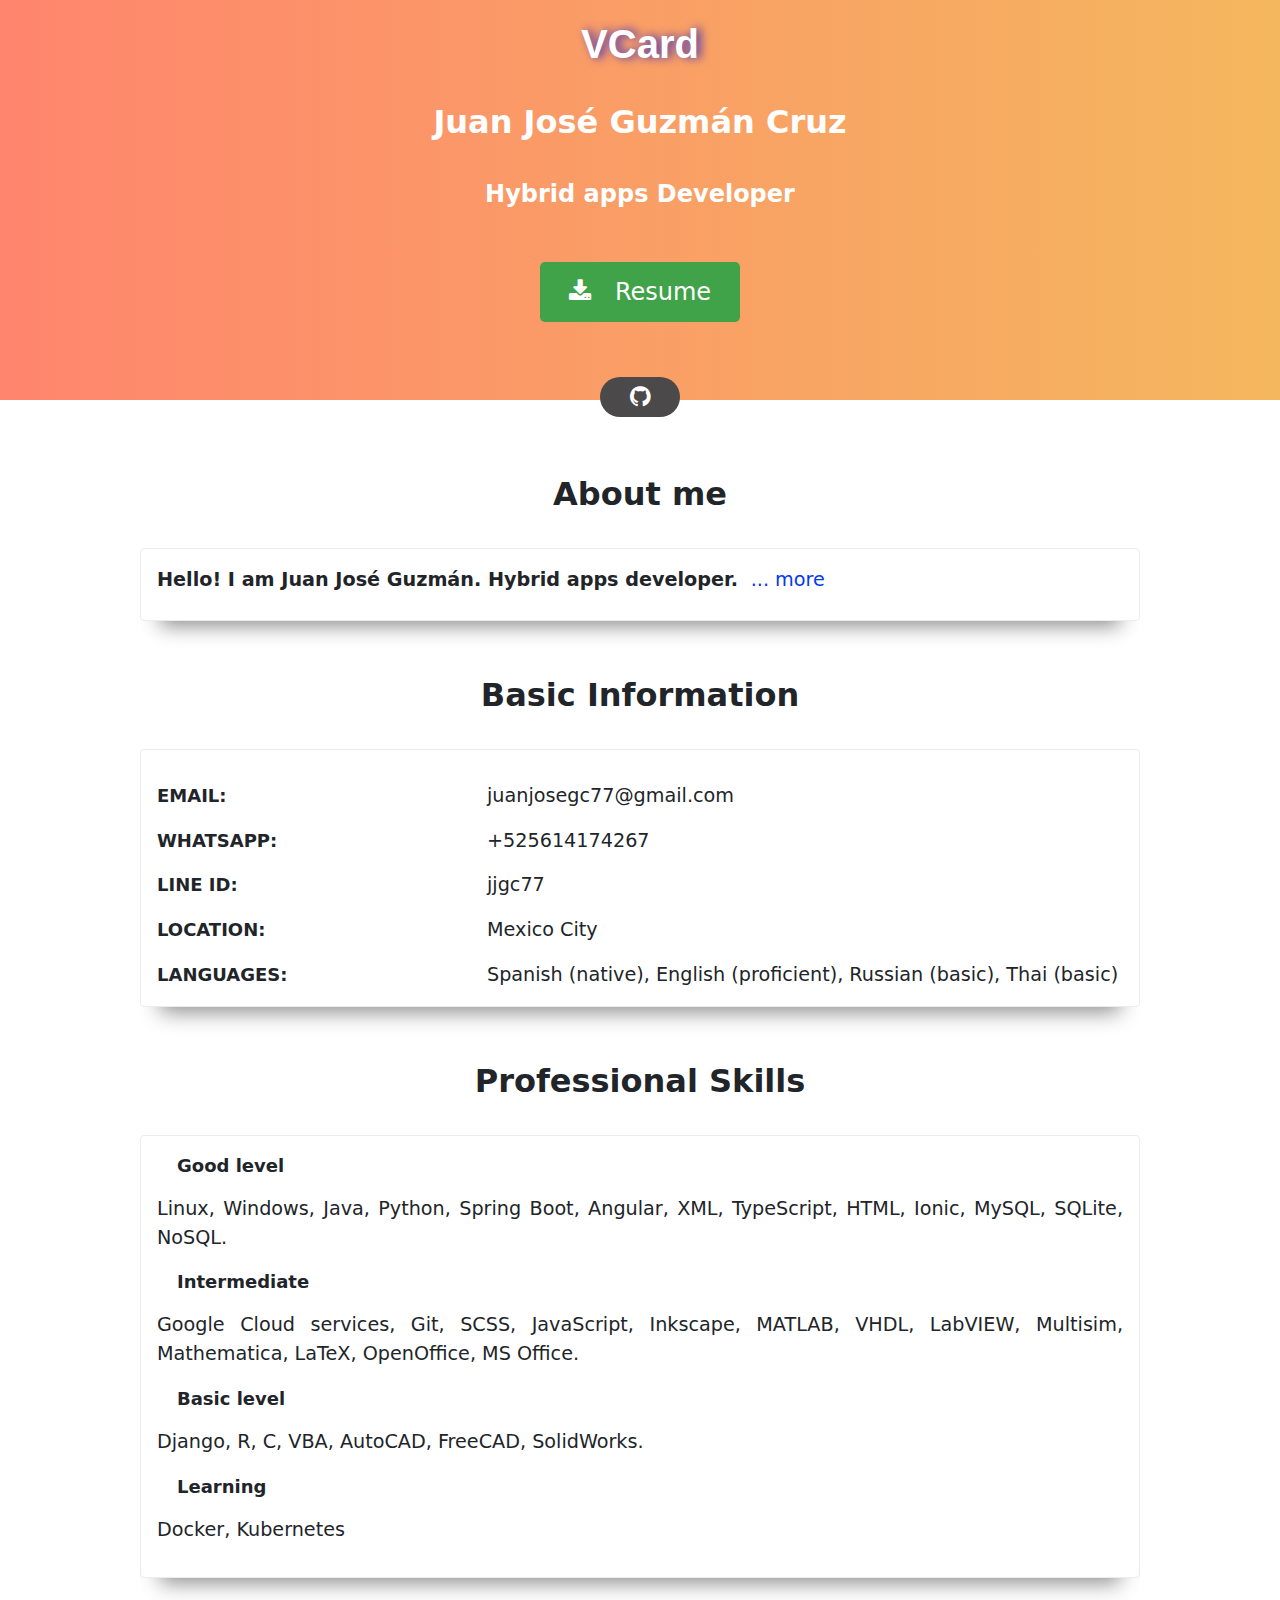
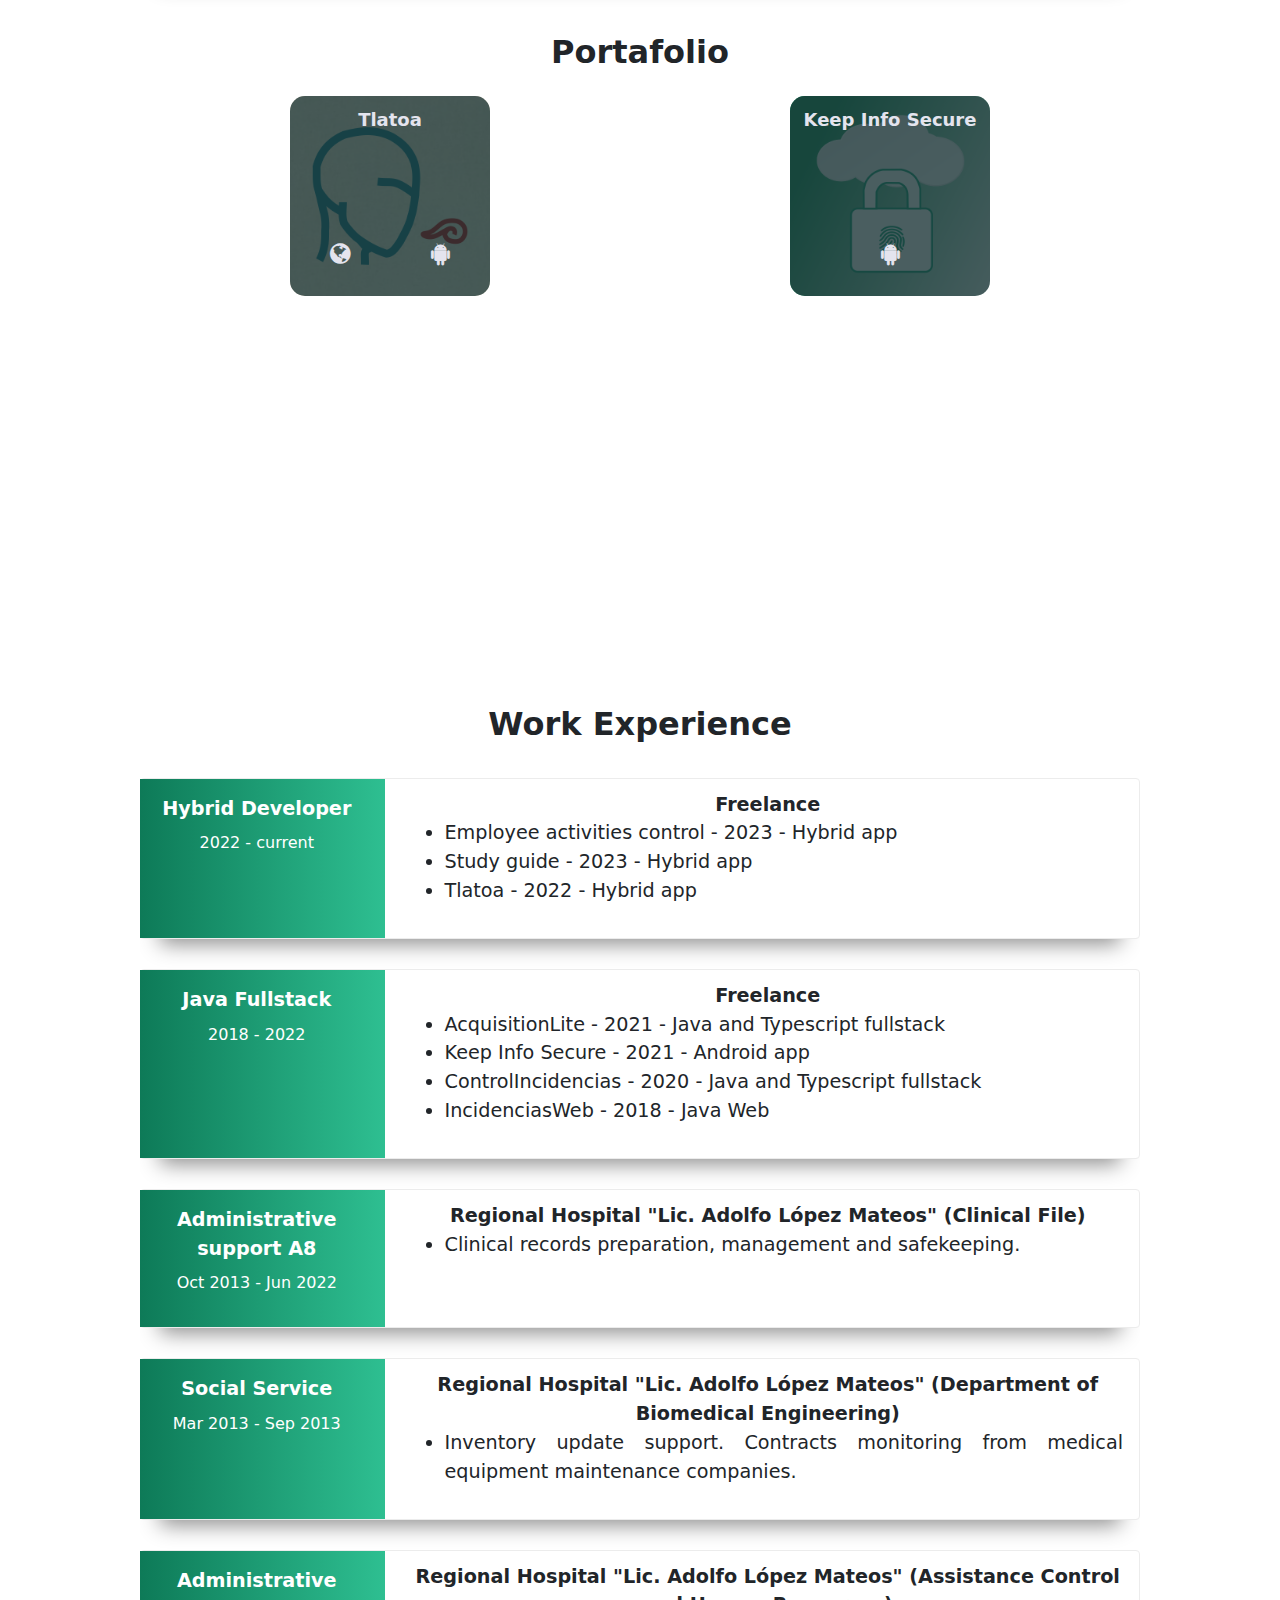
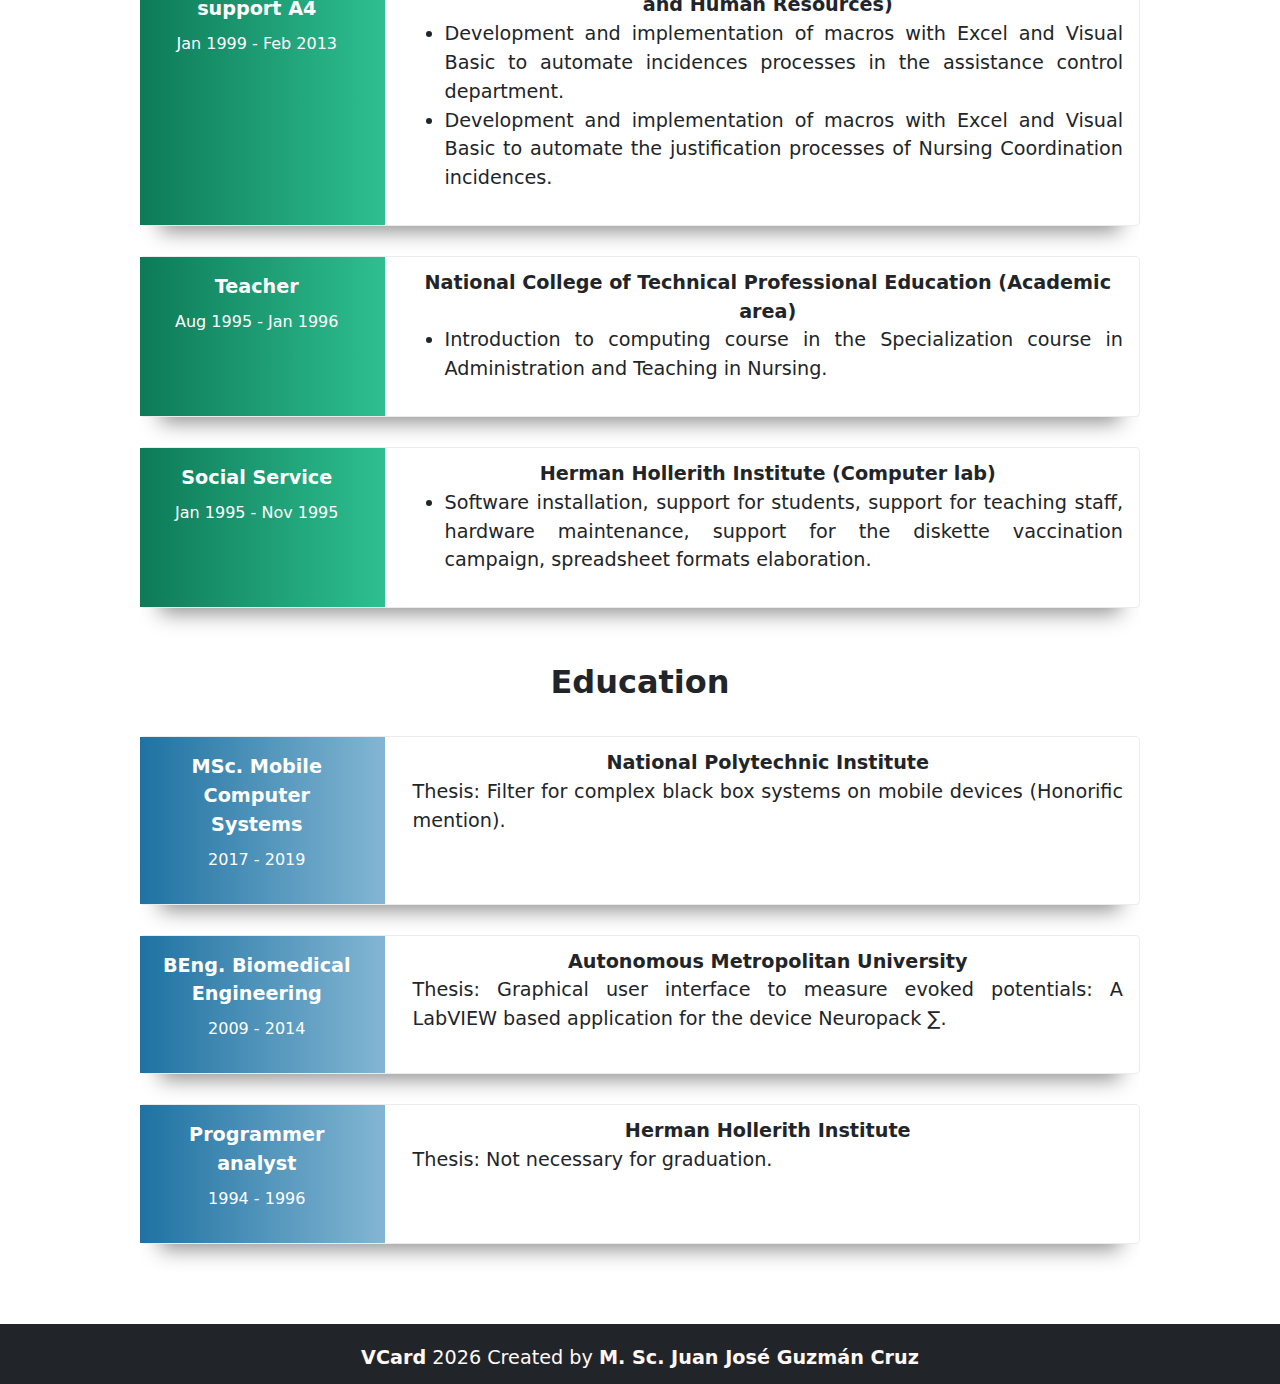
<file: index.html>
<!DOCTYPE html><html lang="en"><head>
  <meta charset="utf-8">
  <title>VCard</title>
  <base href="https://juanjosegc77.github.io/VCard/">
  <meta name="viewport" content="width=device-width, initial-scale=1">
  <link rel="icon" type="image/x-icon" href="favicon.ico">
<style>@charset "UTF-8";:root{--bs-blue:#0d6efd;--bs-indigo:#6610f2;--bs-purple:#6f42c1;--bs-pink:#d63384;--bs-red:#dc3545;--bs-orange:#fd7e14;--bs-yellow:#ffc107;--bs-green:#198754;--bs-teal:#20c997;--bs-cyan:#0dcaf0;--bs-white:#fff;--bs-gray:#6c757d;--bs-gray-dark:#343a40;--bs-gray-100:#f8f9fa;--bs-gray-200:#e9ecef;--bs-gray-300:#dee2e6;--bs-gray-400:#ced4da;--bs-gray-500:#adb5bd;--bs-gray-600:#6c757d;--bs-gray-700:#495057;--bs-gray-800:#343a40;--bs-gray-900:#212529;--bs-primary:#0d6efd;--bs-secondary:#6c757d;--bs-success:#198754;--bs-info:#0dcaf0;--bs-warning:#ffc107;--bs-danger:#dc3545;--bs-light:#f8f9fa;--bs-dark:#212529;--bs-primary-rgb:13,110,253;--bs-secondary-rgb:108,117,125;--bs-success-rgb:25,135,84;--bs-info-rgb:13,202,240;--bs-warning-rgb:255,193,7;--bs-danger-rgb:220,53,69;--bs-light-rgb:248,249,250;--bs-dark-rgb:33,37,41;--bs-white-rgb:255,255,255;--bs-black-rgb:0,0,0;--bs-body-color-rgb:33,37,41;--bs-body-bg-rgb:255,255,255;--bs-font-sans-serif:system-ui,-apple-system,"Segoe UI",Roboto,"Helvetica Neue",Arial,"Noto Sans","Liberation Sans",sans-serif,"Apple Color Emoji","Segoe UI Emoji","Segoe UI Symbol","Noto Color Emoji";--bs-font-monospace:SFMono-Regular,Menlo,Monaco,Consolas,"Liberation Mono","Courier New",monospace;--bs-gradient:linear-gradient(180deg, rgba(255, 255, 255, .15), rgba(255, 255, 255, 0));--bs-body-font-family:var(--bs-font-sans-serif);--bs-body-font-size:1rem;--bs-body-font-weight:400;--bs-body-line-height:1.5;--bs-body-color:#212529;--bs-body-bg:#fff}*,:after,:before{box-sizing:border-box}@media (prefers-reduced-motion:no-preference){:root{scroll-behavior:smooth}}body{margin:0;font-family:var(--bs-body-font-family);font-size:var(--bs-body-font-size);font-weight:var(--bs-body-font-weight);line-height:var(--bs-body-line-height);color:var(--bs-body-color);text-align:var(--bs-body-text-align);background-color:var(--bs-body-bg);-webkit-text-size-adjust:100%;-webkit-tap-highlight-color:transparent}:root{--surface-a:#ffffff;--surface-b:#f8f9fa;--surface-c:#e9ecef;--surface-d:#dee2e6;--surface-e:#ffffff;--surface-f:#ffffff;--text-color:#495057;--text-color-secondary:#6c757d;--primary-color:#2196F3;--primary-color-text:#ffffff;--font-family:-apple-system, BlinkMacSystemFont, Segoe UI, Roboto, Helvetica, Arial, sans-serif, Apple Color Emoji, Segoe UI Emoji, Segoe UI Symbol;--surface-0:#ffffff;--surface-50:#FAFAFA;--surface-100:#F5F5F5;--surface-200:#EEEEEE;--surface-300:#E0E0E0;--surface-400:#BDBDBD;--surface-500:#9E9E9E;--surface-600:#757575;--surface-700:#616161;--surface-800:#424242;--surface-900:#212121;--gray-50:#FAFAFA;--gray-100:#F5F5F5;--gray-200:#EEEEEE;--gray-300:#E0E0E0;--gray-400:#BDBDBD;--gray-500:#9E9E9E;--gray-600:#757575;--gray-700:#616161;--gray-800:#424242;--gray-900:#212121;--content-padding:1rem;--inline-spacing:.5rem;--border-radius:3px;--surface-ground:#f8f9fa;--surface-section:#ffffff;--surface-card:#ffffff;--surface-overlay:#ffffff;--surface-border:#dee2e6;--surface-hover:#e9ecef;--maskbg:rgba(0, 0, 0, .4);--focus-ring:0 0 0 .2rem #a6d5fa}*{box-sizing:border-box}:root{--blue-50:#f4fafe;--blue-100:#cae6fc;--blue-200:#a0d2fa;--blue-300:#75bef8;--blue-400:#4baaf5;--blue-500:#2196f3;--blue-600:#1c80cf;--blue-700:#1769aa;--blue-800:#125386;--blue-900:#0d3c61;--green-50:#f6fbf6;--green-100:#d4ecd5;--green-200:#b2ddb4;--green-300:#90cd93;--green-400:#6ebe71;--green-500:#4caf50;--green-600:#419544;--green-700:#357b38;--green-800:#2a602c;--green-900:#1e4620;--yellow-50:#fffcf5;--yellow-100:#fef0cd;--yellow-200:#fde4a5;--yellow-300:#fdd87d;--yellow-400:#fccc55;--yellow-500:#fbc02d;--yellow-600:#d5a326;--yellow-700:#b08620;--yellow-800:#8a6a19;--yellow-900:#644d12;--cyan-50:#f2fcfd;--cyan-100:#c2eff5;--cyan-200:#91e2ed;--cyan-300:#61d5e4;--cyan-400:#30c9dc;--cyan-500:#00bcd4;--cyan-600:#00a0b4;--cyan-700:#008494;--cyan-800:#006775;--cyan-900:#004b55;--pink-50:#fef4f7;--pink-100:#fac9da;--pink-200:#f69ebc;--pink-300:#f1749e;--pink-400:#ed4981;--pink-500:#e91e63;--pink-600:#c61a54;--pink-700:#a31545;--pink-800:#801136;--pink-900:#5d0c28;--indigo-50:#f5f6fb;--indigo-100:#d1d5ed;--indigo-200:#acb4df;--indigo-300:#8893d1;--indigo-400:#6372c3;--indigo-500:#3f51b5;--indigo-600:#36459a;--indigo-700:#2c397f;--indigo-800:#232d64;--indigo-900:#192048;--teal-50:#f2faf9;--teal-100:#c2e6e2;--teal-200:#91d2cc;--teal-300:#61beb5;--teal-400:#30aa9f;--teal-500:#009688;--teal-600:#008074;--teal-700:#00695f;--teal-800:#00534b;--teal-900:#003c36;--orange-50:#fff8f2;--orange-100:#fde0c2;--orange-200:#fbc791;--orange-300:#f9ae61;--orange-400:#f79530;--orange-500:#f57c00;--orange-600:#d06900;--orange-700:#ac5700;--orange-800:#874400;--orange-900:#623200;--bluegray-50:#f7f9f9;--bluegray-100:#d9e0e3;--bluegray-200:#bbc7cd;--bluegray-300:#9caeb7;--bluegray-400:#7e96a1;--bluegray-500:#607d8b;--bluegray-600:#526a76;--bluegray-700:#435861;--bluegray-800:#35454c;--bluegray-900:#263238;--purple-50:#faf4fb;--purple-100:#e7cbec;--purple-200:#d4a2dd;--purple-300:#c279ce;--purple-400:#af50bf;--purple-500:#9c27b0;--purple-600:#852196;--purple-700:#6d1b7b;--purple-800:#561561;--purple-900:#3e1046;--red-50:#fff5f5;--red-100:#ffd1ce;--red-200:#ffada7;--red-300:#ff8980;--red-400:#ff6459;--red-500:#ff4032;--red-600:#d9362b;--red-700:#b32d23;--red-800:#8c231c;--red-900:#661a14;--primary-50:#f4fafe;--primary-100:#cae6fc;--primary-200:#a0d2fa;--primary-300:#75bef8;--primary-400:#4baaf5;--primary-500:#2196f3;--primary-600:#1c80cf;--primary-700:#1769aa;--primary-800:#125386;--primary-900:#0d3c61}</style><link rel="stylesheet" href="styles.d5841f1541ec6e14.css" media="print" onload="this.media='all'"><noscript><link rel="stylesheet" href="styles.d5841f1541ec6e14.css"></noscript></head>
<body>
  <app-root></app-root>
<script src="runtime.b552f5a0744e17eb.js" type="module"></script><script src="polyfills.dc9504a103d165d1.js" type="module"></script><script src="scripts.37c6a60f6acc053f.js" defer></script><script src="main.371ff0b1330dc632.js" type="module"></script>

</body></html>
</file>
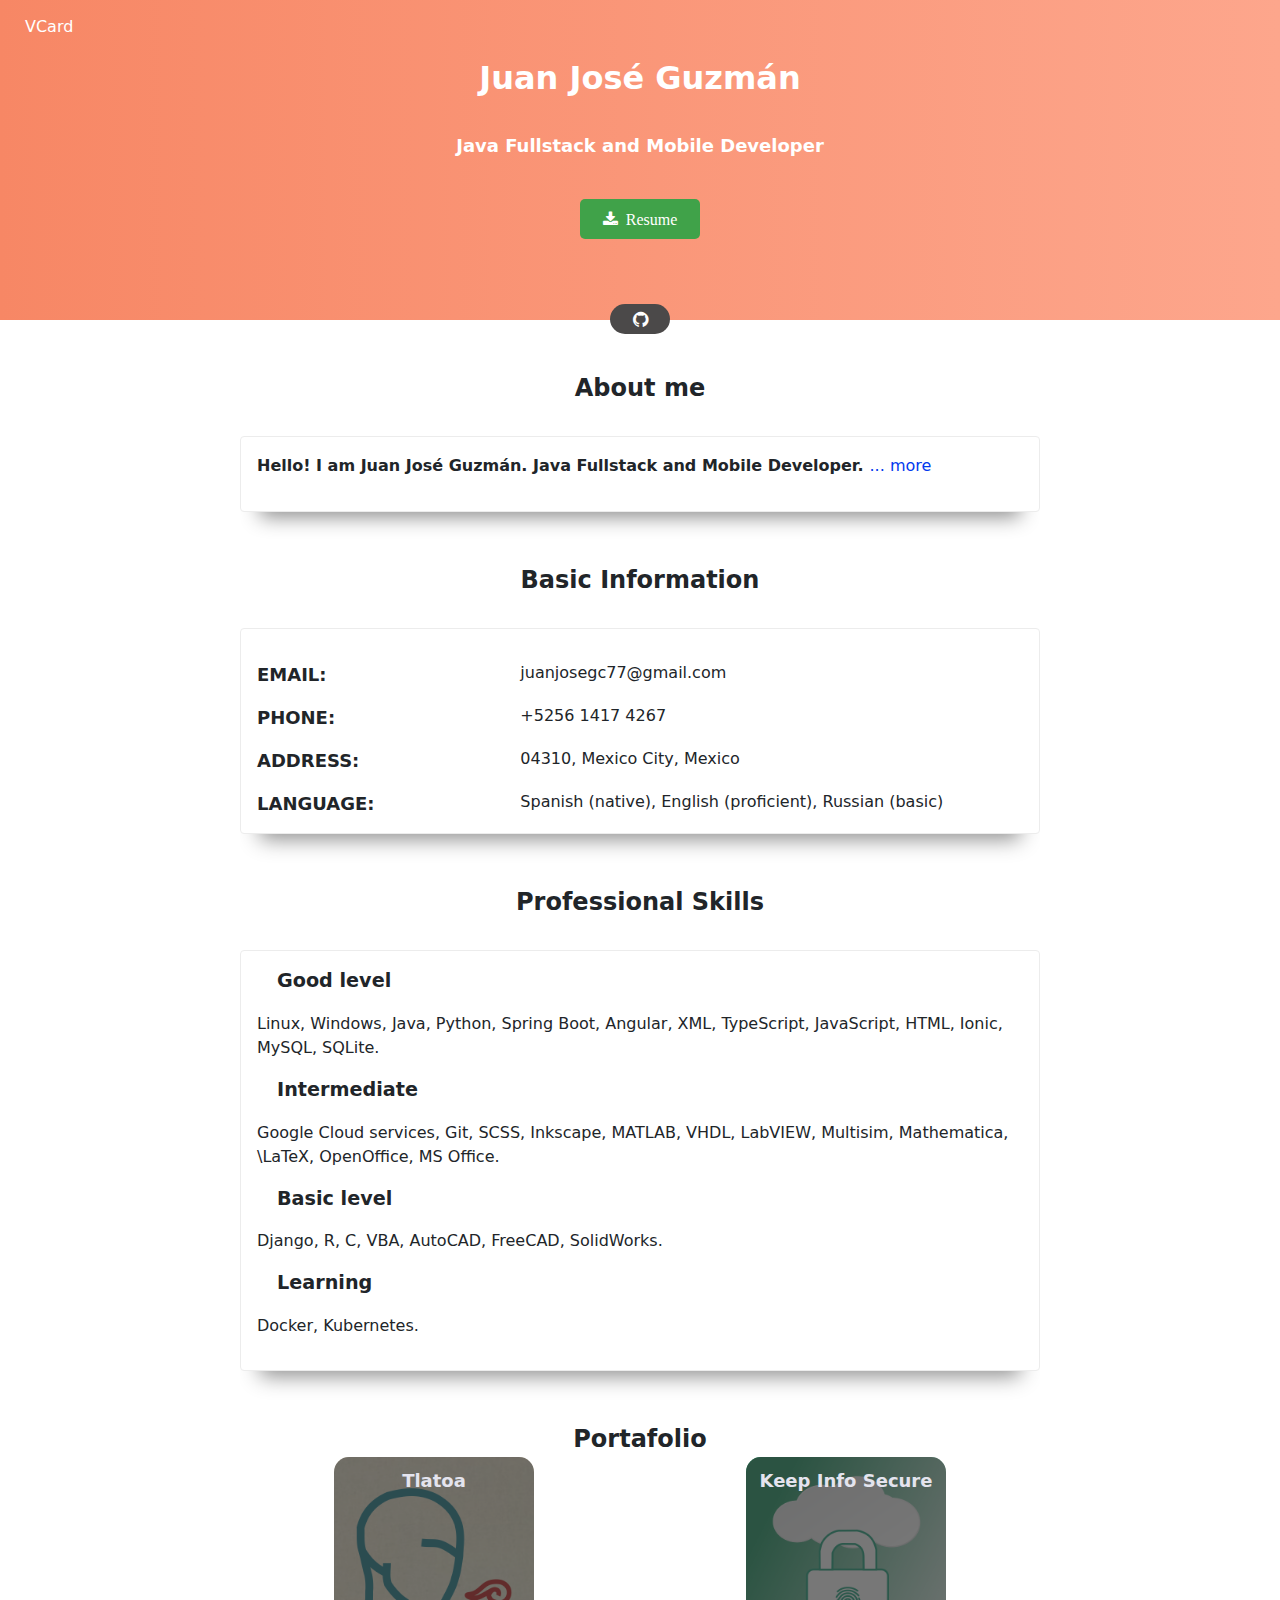
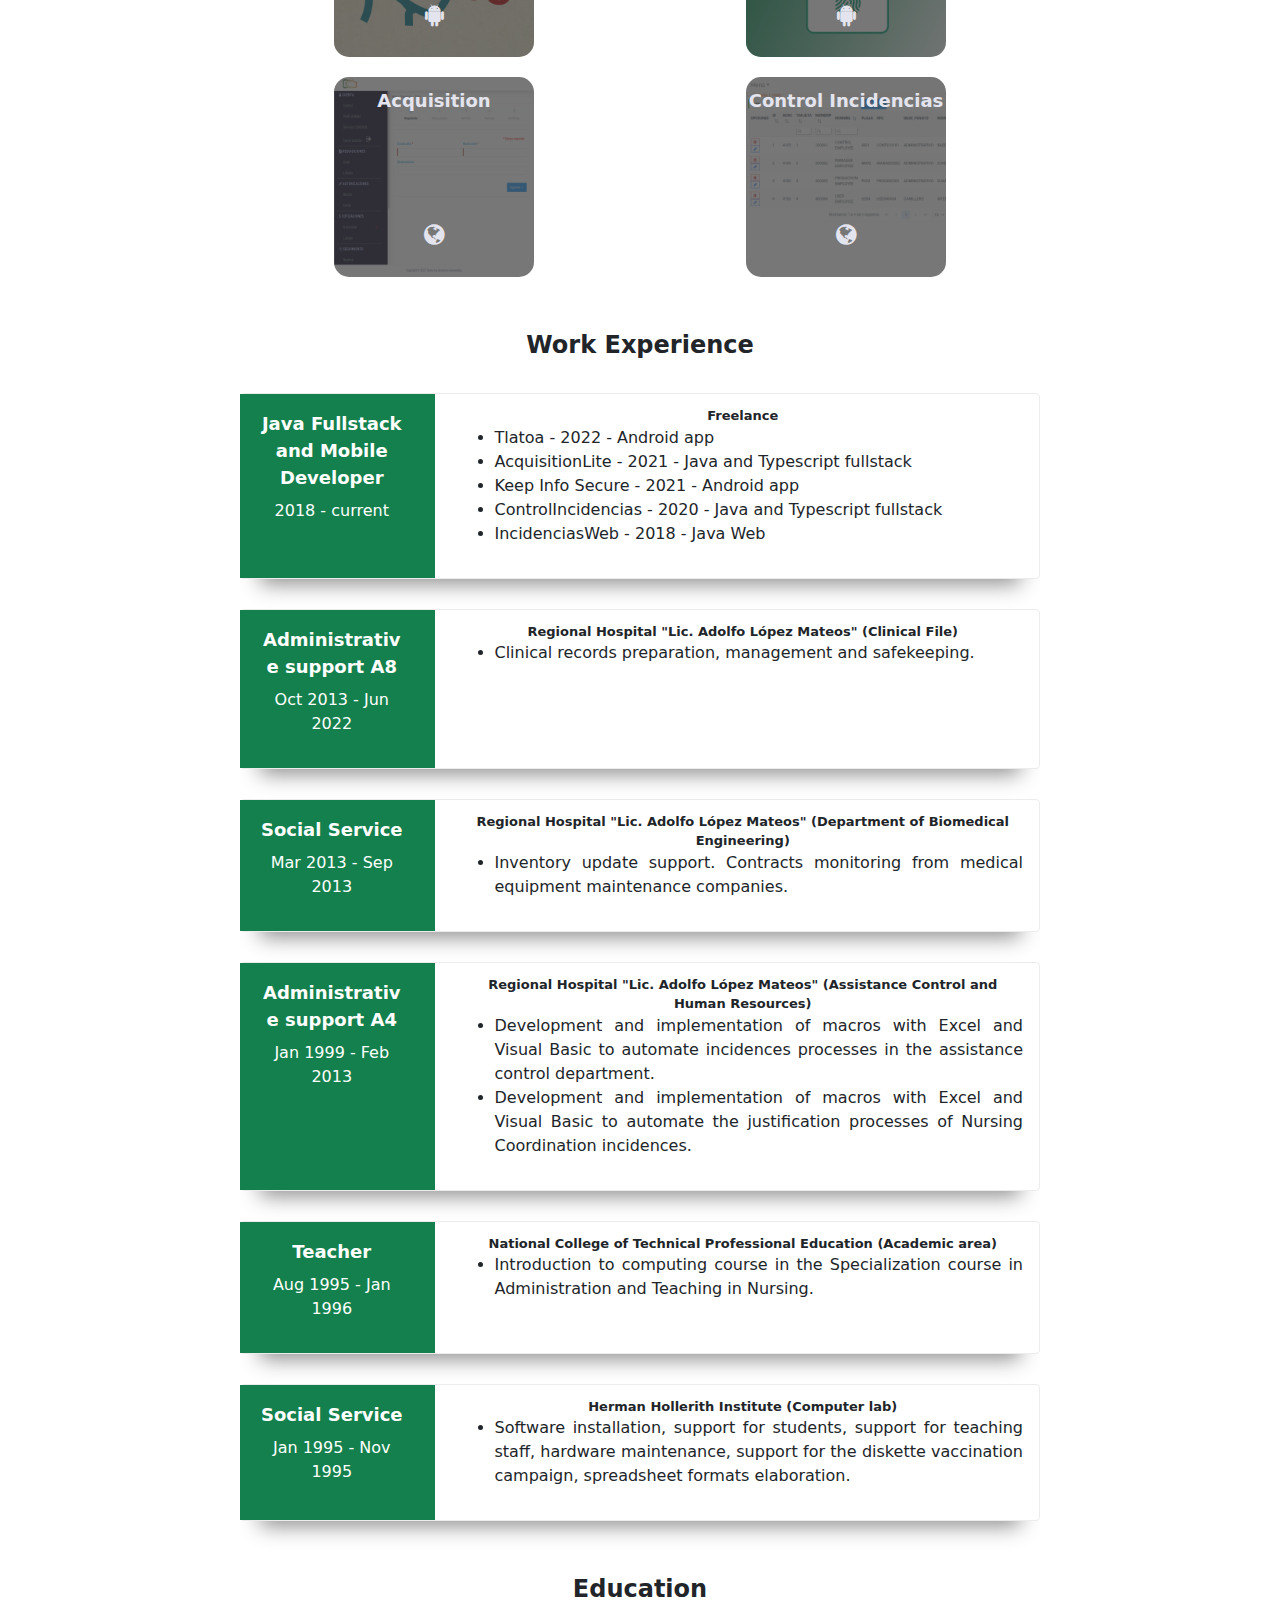
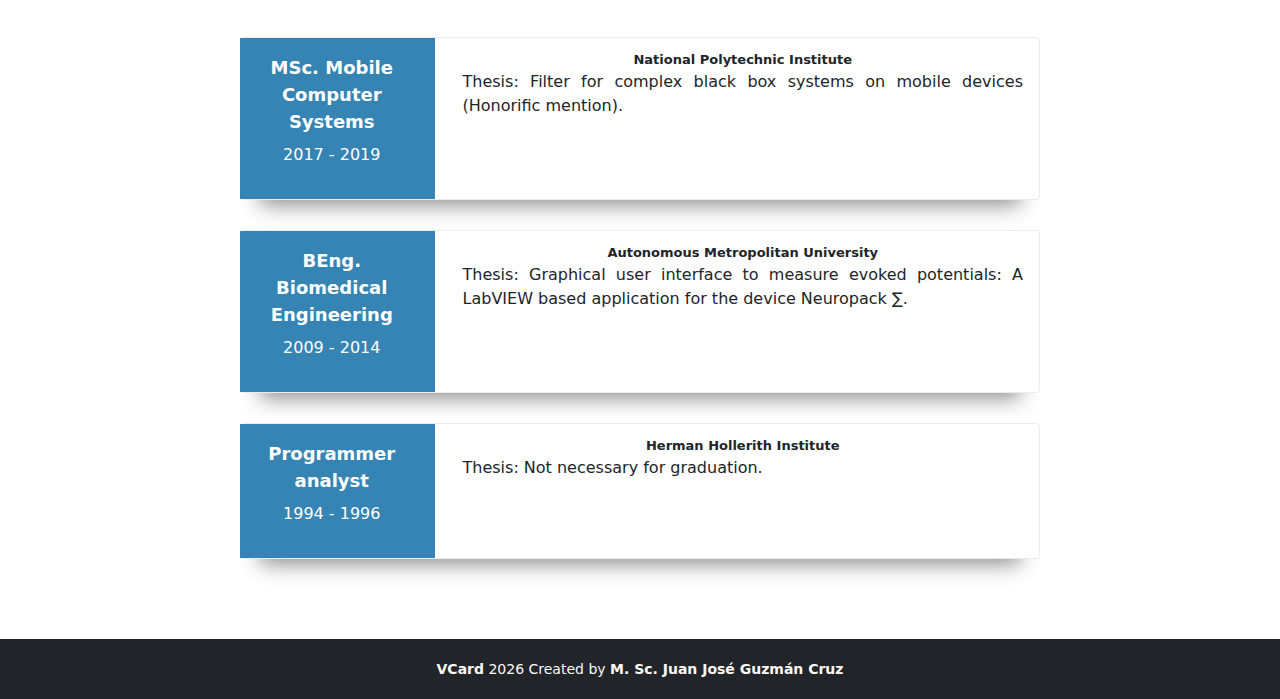
<file: dist/vcard/index.html>
<!DOCTYPE html><html lang="en"><head>
  <meta charset="utf-8">
  <title>VCard</title>
  <base href="https://juanjosegc77.github.io/VCard/">
  <meta name="viewport" content="width=device-width, initial-scale=1">
  <link rel="icon" type="image/x-icon" href="favicon.ico">
<style>@charset "UTF-8";:root{--bs-blue:#0d6efd;--bs-indigo:#6610f2;--bs-purple:#6f42c1;--bs-pink:#d63384;--bs-red:#dc3545;--bs-orange:#fd7e14;--bs-yellow:#ffc107;--bs-green:#198754;--bs-teal:#20c997;--bs-cyan:#0dcaf0;--bs-white:#fff;--bs-gray:#6c757d;--bs-gray-dark:#343a40;--bs-gray-100:#f8f9fa;--bs-gray-200:#e9ecef;--bs-gray-300:#dee2e6;--bs-gray-400:#ced4da;--bs-gray-500:#adb5bd;--bs-gray-600:#6c757d;--bs-gray-700:#495057;--bs-gray-800:#343a40;--bs-gray-900:#212529;--bs-primary:#0d6efd;--bs-secondary:#6c757d;--bs-success:#198754;--bs-info:#0dcaf0;--bs-warning:#ffc107;--bs-danger:#dc3545;--bs-light:#f8f9fa;--bs-dark:#212529;--bs-primary-rgb:13,110,253;--bs-secondary-rgb:108,117,125;--bs-success-rgb:25,135,84;--bs-info-rgb:13,202,240;--bs-warning-rgb:255,193,7;--bs-danger-rgb:220,53,69;--bs-light-rgb:248,249,250;--bs-dark-rgb:33,37,41;--bs-white-rgb:255,255,255;--bs-black-rgb:0,0,0;--bs-body-color-rgb:33,37,41;--bs-body-bg-rgb:255,255,255;--bs-font-sans-serif:system-ui,-apple-system,"Segoe UI",Roboto,"Helvetica Neue",Arial,"Noto Sans","Liberation Sans",sans-serif,"Apple Color Emoji","Segoe UI Emoji","Segoe UI Symbol","Noto Color Emoji";--bs-font-monospace:SFMono-Regular,Menlo,Monaco,Consolas,"Liberation Mono","Courier New",monospace;--bs-gradient:linear-gradient(180deg, rgba(255, 255, 255, .15), rgba(255, 255, 255, 0));--bs-body-font-family:var(--bs-font-sans-serif);--bs-body-font-size:1rem;--bs-body-font-weight:400;--bs-body-line-height:1.5;--bs-body-color:#212529;--bs-body-bg:#fff}*,:after,:before{box-sizing:border-box}@media (prefers-reduced-motion:no-preference){:root{scroll-behavior:smooth}}body{margin:0;font-family:var(--bs-body-font-family);font-size:var(--bs-body-font-size);font-weight:var(--bs-body-font-weight);line-height:var(--bs-body-line-height);color:var(--bs-body-color);text-align:var(--bs-body-text-align);background-color:var(--bs-body-bg);-webkit-text-size-adjust:100%;-webkit-tap-highlight-color:transparent}:root{--surface-a:#ffffff;--surface-b:#f8f9fa;--surface-c:#e9ecef;--surface-d:#dee2e6;--surface-e:#ffffff;--surface-f:#ffffff;--text-color:#495057;--text-color-secondary:#6c757d;--primary-color:#2196F3;--primary-color-text:#ffffff;--font-family:-apple-system, BlinkMacSystemFont, Segoe UI, Roboto, Helvetica, Arial, sans-serif, Apple Color Emoji, Segoe UI Emoji, Segoe UI Symbol;--surface-0:#ffffff;--surface-50:#FAFAFA;--surface-100:#F5F5F5;--surface-200:#EEEEEE;--surface-300:#E0E0E0;--surface-400:#BDBDBD;--surface-500:#9E9E9E;--surface-600:#757575;--surface-700:#616161;--surface-800:#424242;--surface-900:#212121;--gray-50:#FAFAFA;--gray-100:#F5F5F5;--gray-200:#EEEEEE;--gray-300:#E0E0E0;--gray-400:#BDBDBD;--gray-500:#9E9E9E;--gray-600:#757575;--gray-700:#616161;--gray-800:#424242;--gray-900:#212121;--content-padding:1rem;--inline-spacing:.5rem;--border-radius:3px;--surface-ground:#f8f9fa;--surface-section:#ffffff;--surface-card:#ffffff;--surface-overlay:#ffffff;--surface-border:#dee2e6;--surface-hover:#e9ecef;--maskbg:rgba(0, 0, 0, .4);--focus-ring:0 0 0 .2rem #a6d5fa}*{box-sizing:border-box}:root{--blue-50:#f4fafe;--blue-100:#cae6fc;--blue-200:#a0d2fa;--blue-300:#75bef8;--blue-400:#4baaf5;--blue-500:#2196f3;--blue-600:#1c80cf;--blue-700:#1769aa;--blue-800:#125386;--blue-900:#0d3c61;--green-50:#f6fbf6;--green-100:#d4ecd5;--green-200:#b2ddb4;--green-300:#90cd93;--green-400:#6ebe71;--green-500:#4caf50;--green-600:#419544;--green-700:#357b38;--green-800:#2a602c;--green-900:#1e4620;--yellow-50:#fffcf5;--yellow-100:#fef0cd;--yellow-200:#fde4a5;--yellow-300:#fdd87d;--yellow-400:#fccc55;--yellow-500:#fbc02d;--yellow-600:#d5a326;--yellow-700:#b08620;--yellow-800:#8a6a19;--yellow-900:#644d12;--cyan-50:#f2fcfd;--cyan-100:#c2eff5;--cyan-200:#91e2ed;--cyan-300:#61d5e4;--cyan-400:#30c9dc;--cyan-500:#00bcd4;--cyan-600:#00a0b4;--cyan-700:#008494;--cyan-800:#006775;--cyan-900:#004b55;--pink-50:#fef4f7;--pink-100:#fac9da;--pink-200:#f69ebc;--pink-300:#f1749e;--pink-400:#ed4981;--pink-500:#e91e63;--pink-600:#c61a54;--pink-700:#a31545;--pink-800:#801136;--pink-900:#5d0c28;--indigo-50:#f5f6fb;--indigo-100:#d1d5ed;--indigo-200:#acb4df;--indigo-300:#8893d1;--indigo-400:#6372c3;--indigo-500:#3f51b5;--indigo-600:#36459a;--indigo-700:#2c397f;--indigo-800:#232d64;--indigo-900:#192048;--teal-50:#f2faf9;--teal-100:#c2e6e2;--teal-200:#91d2cc;--teal-300:#61beb5;--teal-400:#30aa9f;--teal-500:#009688;--teal-600:#008074;--teal-700:#00695f;--teal-800:#00534b;--teal-900:#003c36;--orange-50:#fff8f2;--orange-100:#fde0c2;--orange-200:#fbc791;--orange-300:#f9ae61;--orange-400:#f79530;--orange-500:#f57c00;--orange-600:#d06900;--orange-700:#ac5700;--orange-800:#874400;--orange-900:#623200;--bluegray-50:#f7f9f9;--bluegray-100:#d9e0e3;--bluegray-200:#bbc7cd;--bluegray-300:#9caeb7;--bluegray-400:#7e96a1;--bluegray-500:#607d8b;--bluegray-600:#526a76;--bluegray-700:#435861;--bluegray-800:#35454c;--bluegray-900:#263238;--purple-50:#faf4fb;--purple-100:#e7cbec;--purple-200:#d4a2dd;--purple-300:#c279ce;--purple-400:#af50bf;--purple-500:#9c27b0;--purple-600:#852196;--purple-700:#6d1b7b;--purple-800:#561561;--purple-900:#3e1046;--red-50:#fff5f5;--red-100:#ffd1ce;--red-200:#ffada7;--red-300:#ff8980;--red-400:#ff6459;--red-500:#ff4032;--red-600:#d9362b;--red-700:#b32d23;--red-800:#8c231c;--red-900:#661a14;--primary-50:#f4fafe;--primary-100:#cae6fc;--primary-200:#a0d2fa;--primary-300:#75bef8;--primary-400:#4baaf5;--primary-500:#2196f3;--primary-600:#1c80cf;--primary-700:#1769aa;--primary-800:#125386;--primary-900:#0d3c61}</style><link rel="stylesheet" href="styles.d5841f1541ec6e14.css" media="print" onload="this.media='all'"><noscript><link rel="stylesheet" href="styles.d5841f1541ec6e14.css"></noscript></head>
<body>
  <app-root></app-root>
<script src="runtime.b552f5a0744e17eb.js" type="module"></script><script src="polyfills.dc9504a103d165d1.js" type="module"></script><script src="scripts.37c6a60f6acc053f.js" defer></script><script src="main.43248d2ef4652ca9.js" type="module"></script>

</body></html>
</file>
